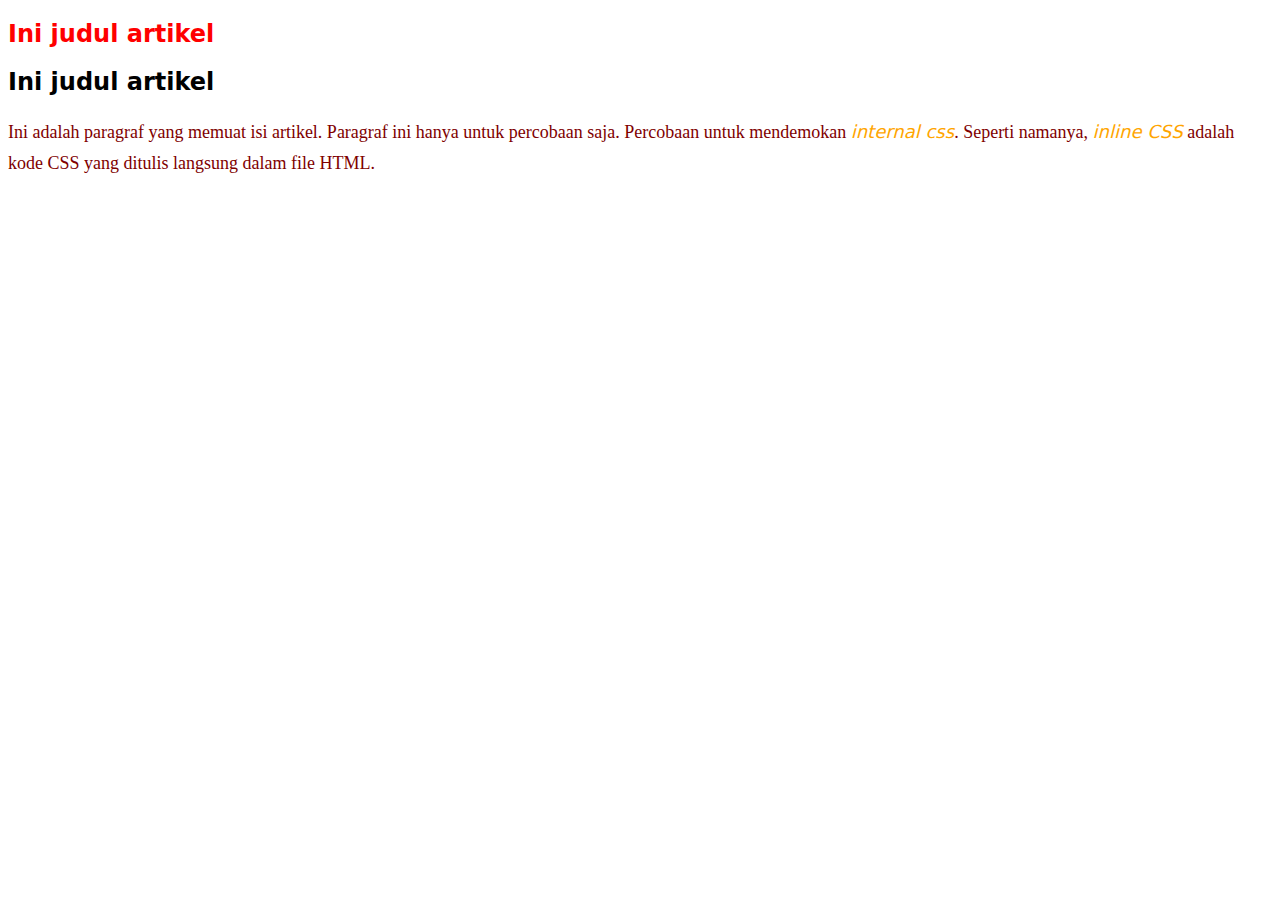
<file: index.html>
<!DOCTYPE html>
<html lang="en">
<head>
    <meta charset="UTF-8">
    <meta name="viewport" content="width=device-width, initial-scale=1.0">
    <title>Belajar HTML #1</title>
    <link rel="stylesheet" href="style.css">
</head>
<body>
    <h2 id="heading">Ini judul artikel</h2>
    <h2 class="head">Ini judul artikel</h2>
    <p style="color:maroon;">Ini adalah paragraf yang memuat isi artikel. Paragraf ini hanya untuk
    percobaan saja. Percobaan untuk mendemokan <i>internal css</i>. Seperti
    namanya, <i>inline CSS</i> adalah kode CSS yang ditulis langsung dalam
    file HTML.</p>
</body>
</html>
</file>
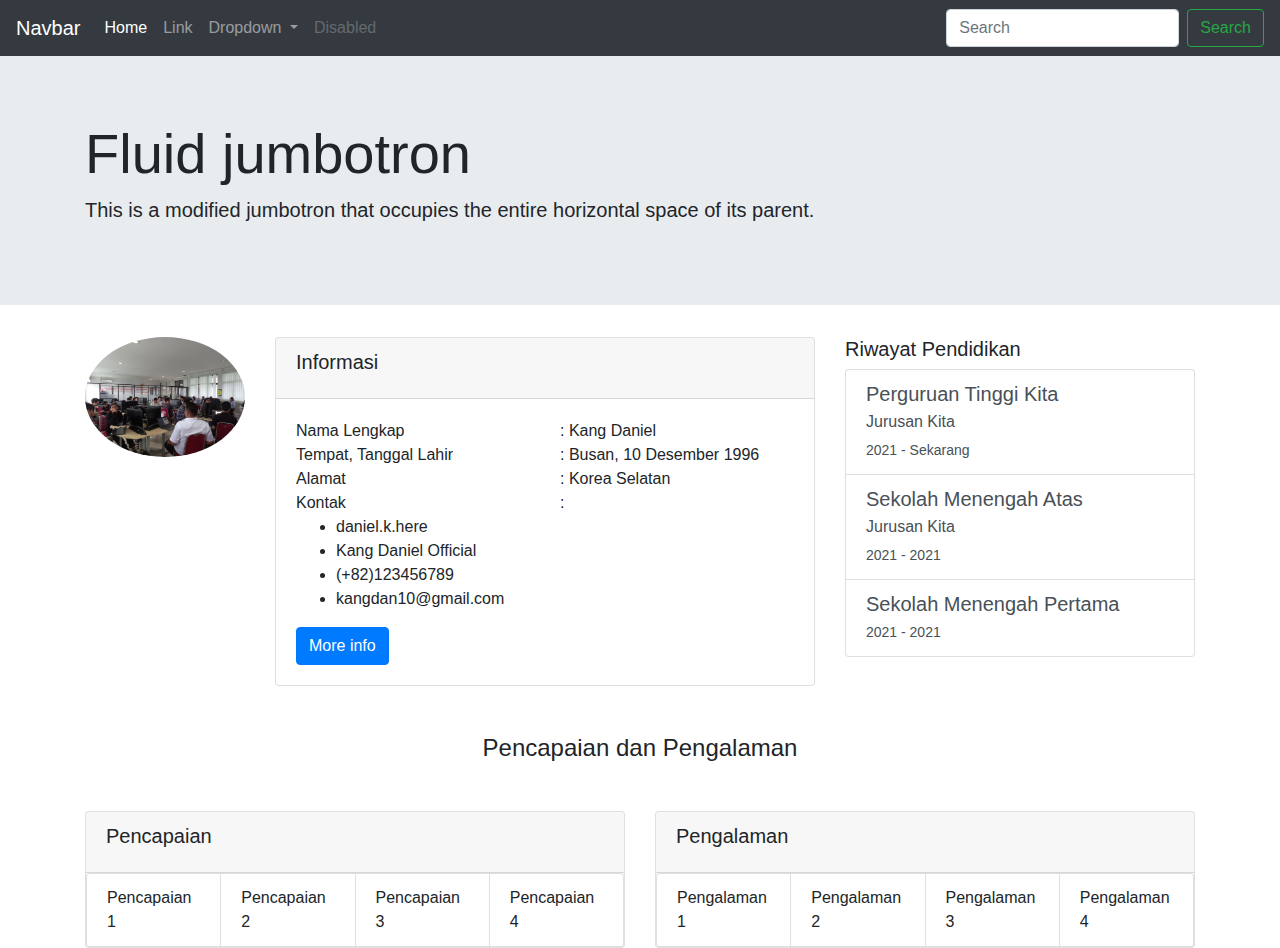
<file: pertemuan2/index.html>
<!DOCTYPE html>
<html lang="en">
<head>
    <meta charset="UTF-8">
    <meta name="viewport" content="width=device-width, initial-scale=1.0">
    <title>Latihan bootstrap 4</title>

    <!-- bootstrap -->
    <link rel="stylesheet" href="bootstrap-4.6.2-dist/css/bootstrap.min.css">
</head>
<body>
    <nav class="navbar navbar-expand-lg navbar-dark bg-dark ">
        <a class="navbar-brand" href="#">Navbar</a>
        <button class="navbar-toggler" type="button" data-toggle="collapse" data-target="#navbarSupportedContent" aria-controls="navbarSupportedContent" aria-expanded="false" aria-label="Toggle navigation">
          <span class="navbar-toggler-icon"></span>
        </button>
      
        <div class="collapse navbar-collapse" id="navbarSupportedContent">
          <ul class="navbar-nav mr-auto">
            <li class="nav-item active">
              <a class="nav-link" href="#">Home <span class="sr-only">(current)</span></a>
            </li>
            <li class="nav-item">
              <a class="nav-link" href="#">Link</a>
            </li>
            <li class="nav-item dropdown">
              <a class="nav-link dropdown-toggle" href="#" role="button" data-toggle="dropdown" aria-expanded="false">
                Dropdown
              </a>
              <div class="dropdown-menu">
                <a class="dropdown-item" href="#">Action</a>
                <a class="dropdown-item" href="#">Another action</a>
                <div class="dropdown-divider"></div>
                <a class="dropdown-item" href="#">Something else here</a>
              </div>
            </li>
            <li class="nav-item">
              <a class="nav-link disabled">Disabled</a>
            </li>
          </ul>
          <form class="form-inline my-2 my-lg-0">
            <input class="form-control mr-sm-2" type="search" placeholder="Search" aria-label="Search">
            <button class="btn btn-outline-success my-2 my-sm-0" type="submit">Search</button>
          </form>
        </div>
      </nav>

      <div class="jumbotron jumbotron-fluid">
        <div class="container">
          <h1 class="display-4">Fluid jumbotron</h1>
          <p class="lead">This is a modified jumbotron that occupies the entire horizontal space of its parent.</p>
        </div>
      </div>

    <div class="container">
        <div class="row">
            <div class="col-md-2">
                <img src="image.jpeg" class="rounded-circle" alt="profile" width="100%">
            </div>
            <div class="col-md-6">
                <div class="card">
                    <div class="card-header">
                        <h5 class="card-title">Informasi</h5>
                    </div>
                    <div class="card-body">
                        <div class="row">
                            <div class="col-md-6">Nama Lengkap</div>
                            <div class="col-md-6">: Kang Daniel</div>
                        
                        </div>
                        <div class="row">
                            <div class="col-md-6">Tempat, Tanggal Lahir</div>
                            <div class="col-md-6">: Busan, 10 Desember 1996</div>
                        </div>
                        <div class="row">
                            <div class="col-md-6">Alamat</div>
                            <div class="col-md-6">: Korea Selatan</div>
                        </div>
                        <div class="row">
                            <div class="col-md-6">Kontak</div>
                        <div class="col-md">:</div>
                        <div class="col-md-8">
                            <ul>
                                <li>daniel.k.here</li>
                                <li>Kang Daniel Official</li>
                                <li>(+82)123456789</li>
                                <li>kangdan10@gmail.com</li>
                            </ul>
                        </div>
                
                        </div>
                        <a href="#" class="btn btn-primary">More info</a>
                    </div>
                </div>
            </div>
            <div class="col-md-4">
                <h5>Riwayat Pendidikan</h5>
                <div class="list-group">
                    <div class="list-group-item list-group-item-action">
                        <h5 class="mb-1">Perguruan Tinggi Kita</h5>
                        <p class="mb-1">Jurusan Kita</p>
                        <small>2021 - Sekarang</small>
                    </div>
                    <div class="list-group-item list-group-item-action">
                        <h5 class="mb-1">Sekolah Menengah Atas</h5>
                        <p class="mb-1">Jurusan Kita</p>
                        <small>2021 - 2021</small>
                    </div>
                    <div class="list-group-item list-group-item-action">
                        <h5 class="mb-1">Sekolah Menengah Pertama</h5>
                        <small>2021 - 2021</small>
                    </div>
                </div>
            </div>
        </div>

        <div class="text-center mt-5 mb-5"><h4>Pencapaian dan Pengalaman</h4></div>
        <div class="row">
            <div class="col-md-6">
                <div class="card">

                    <div class="card-header">
                        <h5 class="card-title">Pencapaian</h5>
                    </div>

                    <div class="list-group list-group-horizontal">
                        <div class="list-group-item">Pencapaian 1</div>
                        <div class="list-group-item">Pencapaian 2</div>
                        <div class="list-group-item">Pencapaian 3</div>
                        <div class="list-group-item">Pencapaian 4</div>
                    </div>
                </div>
            </div>
            <div class="col-md-6">
                <div class="card">
            
                    <div class="card-header">
                        <h5 class="card-title">Pengalaman</h5>
                    </div>
            
                    <div class="list-group list-group-horizontal">
                        <div class="list-group-item">Pengalaman 1</div>
                        <div class="list-group-item">Pengalaman 2</div>
                        <div class="list-group-item">Pengalaman 3</div>
                        <div class="list-group-item">Pengalaman 4</div>
                    </div>
                </div>
            </div>
        </div>
    </div>

    <!-- Bootstrap -->
    <script src="https://cdn.jsdelivr.net/npm/jquery@3.5.1/dist/jquery.slim.min.js" integrity="sha384-DfXdz2htPH0lsSSs5nCTpuj/zy4C+OGpamoFVy38MVBnE+IbbVYUew+OrCXaRkfj" crossorigin="anonymous"></script>
    <script src="bootstrap-4.6.2-dist/js/bootstrap.min.js"></script>
</body>
</html>
</file>
<file: style.css>
p {
  font-family: serif;
  line-height: 1.75em;
  font-size: 18px;
}
i {
  font-family: sans;
  color: orange;
}
h2 {
  font-family: sans;
  color: blue;
}
#heading {
  color: red;
}
.head {
  color: black;
}
</file>
